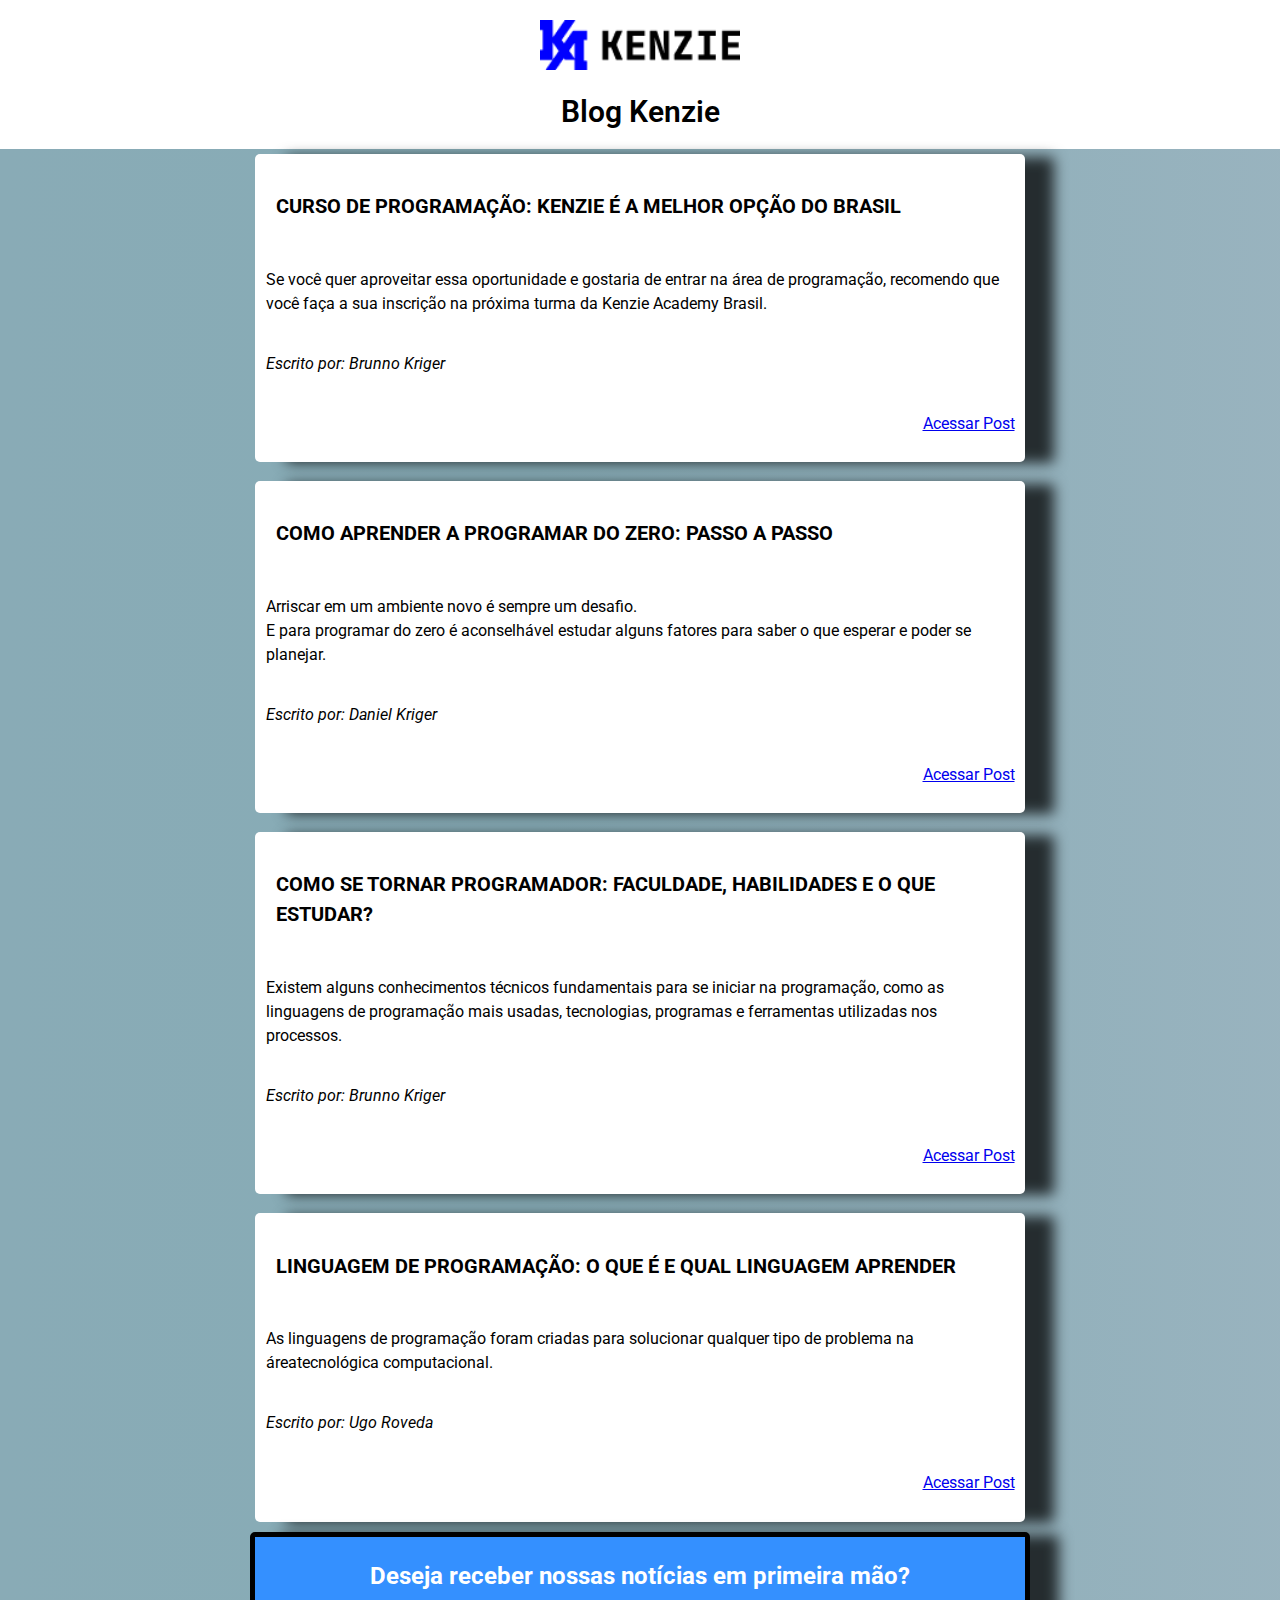
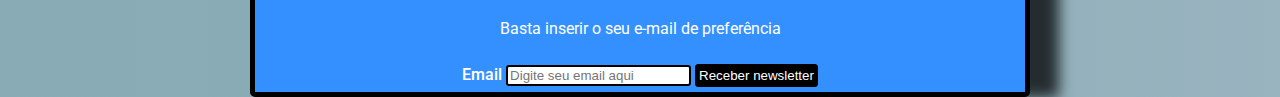
<file: index.html>
<!DOCTYPE html>
<html lang="pt-BR">

<head>
    <meta charset="UTF-8">
    <meta name="viewport" content="width=device-width, initial-scale=1.0">
    <link rel="stylesheet" href="">
    <link rel="preconnect" href="https://fonts.googleapis.com">
    <link rel="preconnect" href="https://fonts.gstatic.com" crossorigin>
    <link href="https://fonts.googleapis.com/css2?family=Nunito:wght@200;300;400;500;600;700;800;900;1000&family=Open+Sans:wght@600;700&family=Roboto:wght@100;400;700&display=swap" rel="stylesheet">
    <link rel="stylesheet" href="./Blog_kenzie/css/style.css">
    <title>Blog Kenzie</title>
</head>

<body>
    <header>
        <figure class="logo-kenzie">
            <img src="./Blog_kenzie/img/Logo Kenzie.png" width="200px" alt="logo kenzie">
        </figure>

        <h1 class="title-pag">Blog Kenzie</h1>
    </header>

    <main>
        <section class="setion-1">
            <article class="article-1">
                <h2 class="title-section">CURSO DE PROGRAMAÇÃO: KENZIE É A MELHOR OPÇÃO DO BRASIL</h2>
                <P> Se você quer aproveitar essa oportunidade e gostaria de entrar na área de programação, recomendo que você faça a sua inscrição na próxima turma da Kenzie Academy Brasil.</P>
                <p><em>Escrito por: Brunno Kriger</em></p>
                <p class="conteiner"><a href="https://kenzie.com.br/blog/melhor-curso-de-programacao/" target="_blank">Acessar Post</a></p>

            </article>
            <br />
            <article class="article-1">
                <h2 class="title-section">COMO APRENDER A PROGRAMAR DO ZERO: PASSO A PASSO</h2>
                <P>Arriscar em um ambiente novo é sempre um desafio. <br>E para programar do zero é aconselhável estudar alguns fatores para saber o que esperar e poder se planejar.
                <p><em>Escrito por: Daniel Kriger</em></p>
                <p class="conteiner"><a href="https://kenzie.com.br/blog/como-aprender-a-programar-2/" target="_blank">Acessar Post</a></p>

            </article>
            <br />
            <article class="article-1">
                <h2 class="title-section">COMO SE TORNAR PROGRAMADOR: FACULDADE, HABILIDADES E O QUE ESTUDAR?</h2>

                <P>Existem alguns conhecimentos técnicos fundamentais para se iniciar na programação, como as linguagens de programação mais usadas, tecnologias, programas e ferramentas utilizadas nos processos.</P>
                <p><em>Escrito por: Brunno Kriger</em></p>
                <p class="conteiner"><a href="https://kenzie.com.br/blog/como-tornar-programador/" target="_blank">Acessar Post</a></p>

            </article>
            <br />
            <article class="article-1">
                <h2 class="title-section">LINGUAGEM DE PROGRAMAÇÃO: O QUE É E QUAL LINGUAGEM APRENDER</h2>
                <P>As linguagens de programação foram criadas para solucionar qualquer tipo de problema na áreatecnológica computacional.</P>
                <p><em>Escrito por: Ugo Roveda</em></p>
                <p class="conteiner"><a href="https://kenzie.com.br/blog/linguagem-de-programacao/" target="_blank">Acessar Post</a></p>

            </article>

        </section>

        <footer class="form">

            <h2>Deseja receber nossas notícias em primeira mão?</h2>
            <p class="paragraph-form">Basta inserir o seu e-mail de preferência</p>
            <form>
                <label class="text-mail" for="email">Email</label>
                <input type=email" name="email" id="email" placeholder="Digite seu email aqui" required="true">
                <button type="submit">Receber newsletter</button>
            </form>

        </footer>



    </main>

</body>

</html>
</file>
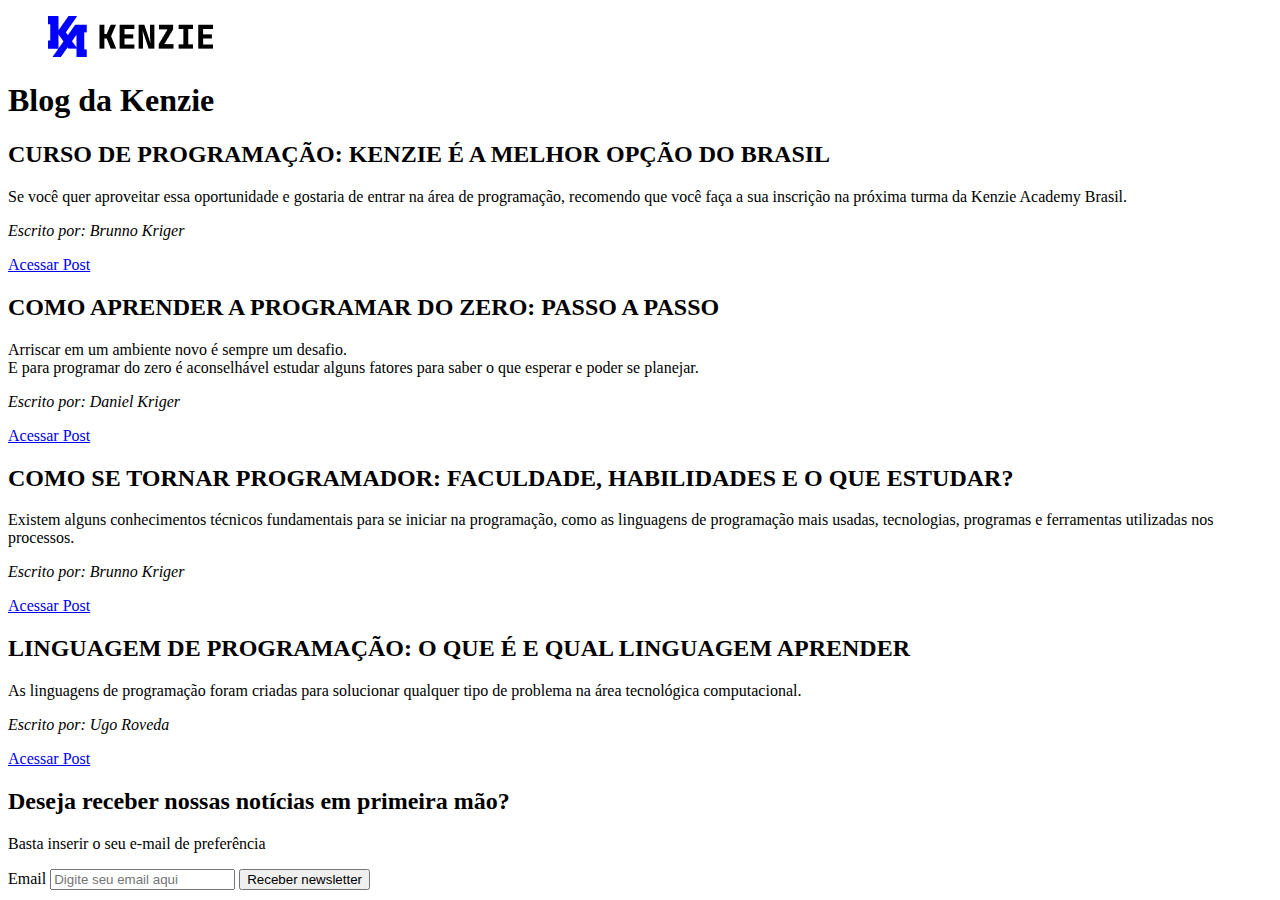
<file: Blog_kenzie/index.html>
<!DOCTYPE html>
<html lang="pt-BR">

<head>
    <meta charset="UTF-8">
    <meta name="viewport" content="width=device-width, initial-scale=1.0">
    <title>Blog Kenzie</title>
</head>

<body>
    <header>
        <figure>
            <img src="./Logo Kenzie.png" alt="logo kenzie">
        </figure>

        <h1>Blog da Kenzie</h1>
    </header>

    <main>
        <section>
            <article>
                <h2>CURSO DE PROGRAMAÇÃO: KENZIE É A MELHOR OPÇÃO DO BRASIL</h2>
                <P> Se você quer aproveitar essa oportunidade e gostaria de entrar na área de programação, recomendo que você faça a sua inscrição na próxima turma da Kenzie Academy Brasil.</P>
                <p><em>Escrito por: Brunno Kriger</em></p>
                <a href="https://kenzie.com.br/blog/melhor-curso-de-programacao/" target="_blank">Acessar Post</a>
            </article>

            <article>
                <h2>COMO APRENDER A PROGRAMAR DO ZERO: PASSO A PASSO</h2>
                <P>Arriscar em um ambiente novo é sempre um desafio. <br>E para programar do zero é aconselhável estudar alguns fatores para saber o que esperar e poder se planejar.
                <p><em>Escrito por: Daniel Kriger</em></p>
                <a href="https://kenzie.com.br/blog/como-aprender-a-programar-2/" target="_blank">Acessar Post</a>
            </article>

            <article>
                <h2>COMO SE TORNAR PROGRAMADOR: FACULDADE, HABILIDADES E O QUE ESTUDAR?</h2>

                <P>Existem alguns conhecimentos técnicos fundamentais para se iniciar na programação, como as linguagens de programação mais usadas, tecnologias, programas e ferramentas utilizadas nos processos.</P>
                <p><em>Escrito por: Brunno Kriger</em></p>
                <a href="https://kenzie.com.br/blog/como-tornar-programador/" target="_blank">Acessar Post</a>
            </article>

            <article>
                <h2>LINGUAGEM DE PROGRAMAÇÃO: O QUE É E QUAL LINGUAGEM APRENDER</h2>
                <P>As linguagens de programação foram criadas para solucionar qualquer tipo de problema na área tecnológica computacional.</P>
                <p><em>Escrito por: Ugo Roveda</em></p>
                <a href="https://kenzie.com.br/blog/linguagem-de-programacao/" target="_blank">Acessar Post</a>
            </article>

        </section>

        <section>
            <h2>Deseja receber nossas notícias em primeira mão?</h2>
            <p>Basta inserir o seu e-mail de preferência</p>
            <form>
                <label for="email">Email</label>
                <input type=email" name="email" id="email" placeholder="Digite seu email aqui">
                <button type="submit">Receber newsletter</button>
            </form>
        </section>


    </main>

</body>

</html>
</file>
<file: Blog_kenzie/css/style.css>
body {
  font-family: "Roboto", sans-serif;
  margin: 0;
  box-sizing: border-box;
}

header {
  background-color: #ffff;
}

main {
  /*background-color: #e4e4e4;*/
  background: rgb(2, 0, 36);
  background: linear-gradient(
    90deg,
    rgba(2, 0, 36, 1) 0%,
    rgba(121, 0, 0, 1) 0%,
    rgba(64, 192, 222, 1) 0%,
    rgba(163, 56, 56, 1) 0%,
    rgba(39, 183, 217, 1) 0%,
    rgba(97, 179, 200, 1) 0%,
    rgba(57, 169, 199, 1) 0%,
    rgba(136, 171, 182, 1) 0%,
    rgba(137, 171, 182, 1) 0%,
    rgba(135, 172, 182, 1) 42%,
    rgba(139, 169, 182, 0.8827906162464986) 100%,
    rgba(166, 190, 188, 0.5830707282913166) 100%
  );
}

section {
  margin-top: 5px;
  padding: 5px;
  margin-inline-end: 250px;
  margin-inline-start: 250px;
}

.logo-kenzie {
  text-align: center;
  margin-top: 20px;
}

.title-pag {
  text-align: center;
  font-weight: 600;
  font-size: 30px;
}

.title-section {
  padding: 20px;
  font-weight: 700;
  font-size: 20px;
}

.article-1 {
  background-color: #ffff;
  border-radius: 5px;
  line-height: 1.5;
  padding: 0.5px;
  -webkit-box-shadow: 30px 2px 14px -1px rgba(0, 0, 0, 0.75);
  -moz-box-shadow: 30px 2px 14px -1px rgba(0, 0, 0, 0.75);
  box-shadow: 30px 2px 14px -1px rgba(0, 0, 0, 0.75);
}

p {
  padding: 10px;
}

.conteiner {
  display: block;
  text-align: end;
  padding-right: 10px;
}

.form {
  background-color: #3490ff;
  border: 5px solid black;
  color: #ffff;
  text-align: center;
  border-radius: 5px;
}

.paragraph-form {
  font-weight: 400;
}

.text-mail {
  font-weight: 550;
}

input {
  border: 2px solid black;
  border-radius: 3px;
}

button {
  background-color: black;
  color: #ffff;
  border: 1px solid black;
  border-radius: 3px;
  padding: 3px;
}
footer {
  margin-top: 5px;
  padding: 5px;
  margin-inline-end: 250px;
  margin-inline-start: 250px;
  -webkit-box-shadow: 30px 2px 14px -1px rgba(0, 0, 0, 0.75);
  -moz-box-shadow: 30px 2px 14px -1px rgba(0, 0, 0, 0.75);
  box-shadow: 30px 2px 14px -1px rgba(0, 0, 0, 0.75);
}
</file>
